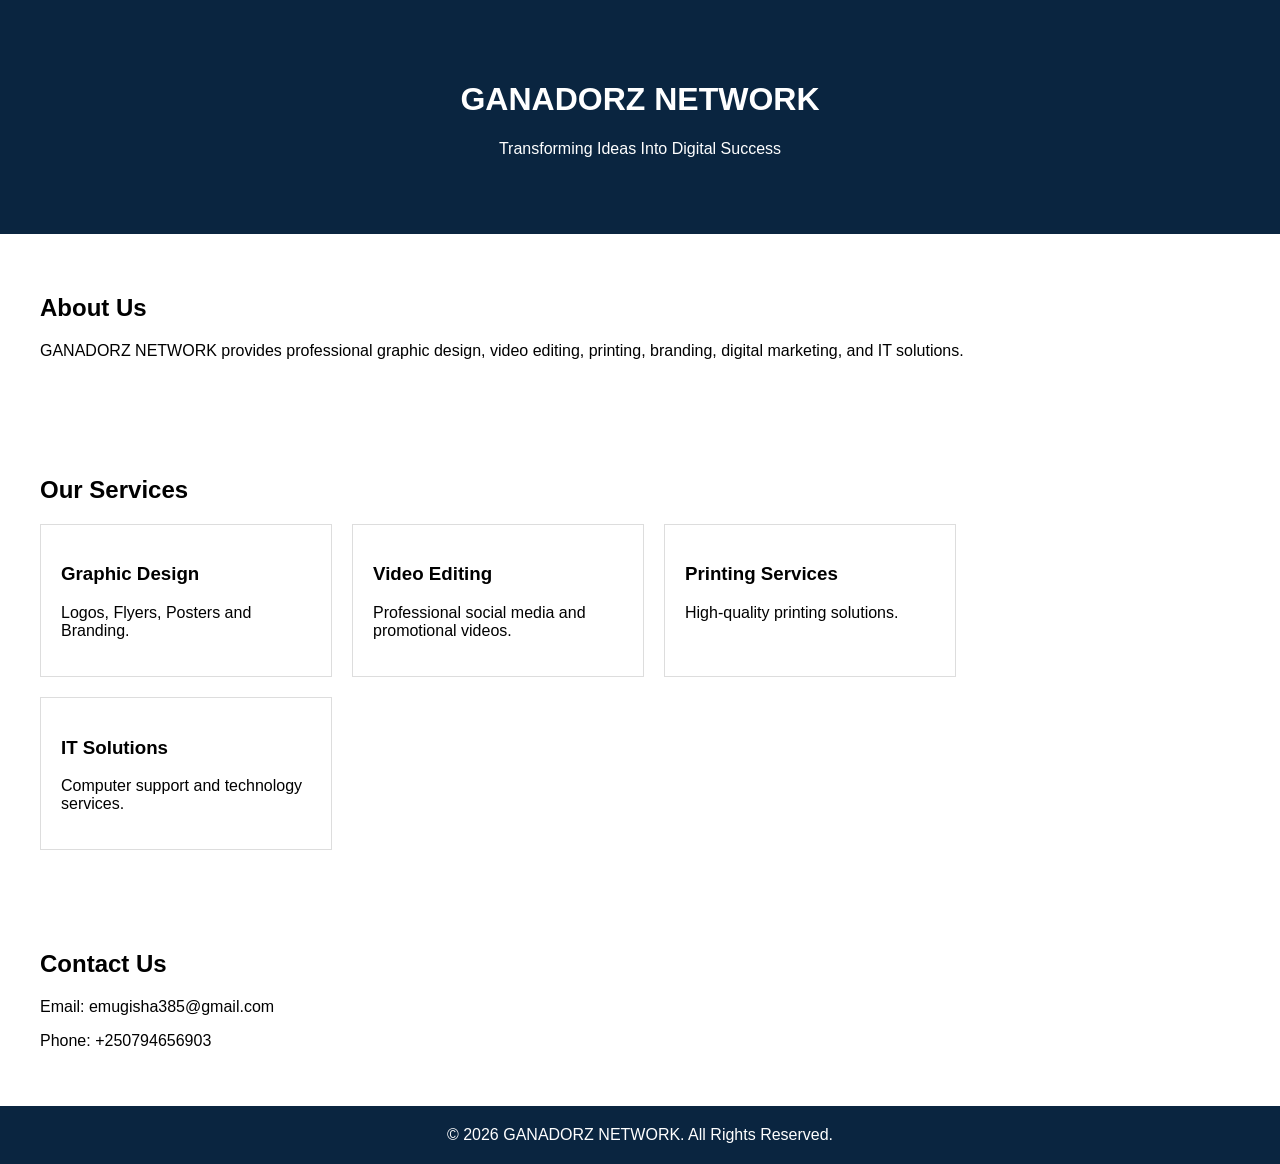
<file: Index.html>
<!DOCTYPE html>
<html>
<head>
    <title>GANADORZ NETWORK</title>
    <meta charset="UTF-8">
    <meta name="viewport" content="width=device-width, initial-scale=1.0">
    <style>
        body{
            font-family: Arial, sans-serif;
            margin:0;
            padding:0;
        }
        header{
            background:#0A2540;
            color:white;
            text-align:center;
            padding:60px;
        }
        section{
            padding:40px;
        }
        .services{
            display:flex;
            gap:20px;
            flex-wrap:wrap;
        }
        .card{
            border:1px solid #ddd;
            padding:20px;
            width:250px;
        }
        footer{
            background:#0A2540;
            color:white;
            text-align:center;
            padding:20px;
        }
    </style>
</head>
<body>

<header>
    <h1>GANADORZ NETWORK</h1>
    <p>Transforming Ideas Into Digital Success</p>
</header>

<section>
    <h2>About Us</h2>
    <p>GANADORZ NETWORK provides professional graphic design, video editing, printing, branding, digital marketing, and IT solutions.</p>
</section>

<section>
    <h2>Our Services</h2>

    <div class="services">
        <div class="card">
            <h3>Graphic Design</h3>
            <p>Logos, Flyers, Posters and Branding.</p>
        </div>

        <div class="card">
            <h3>Video Editing</h3>
            <p>Professional social media and promotional videos.</p>
        </div>

        <div class="card">
            <h3>Printing Services</h3>
            <p>High-quality printing solutions.</p>
        </div>

        <div class="card">
            <h3>IT Solutions</h3>
            <p>Computer support and technology services.</p>
        </div>
    </div>
</section>

<section>
    <h2>Contact Us</h2>
    <p>Email: emugisha385@gmail.com</p>
    <p>Phone: +250794656903</p>
</section>

<footer>
    © 2026 GANADORZ NETWORK. All Rights Reserved.
</footer>

</body>
</html>
</file>
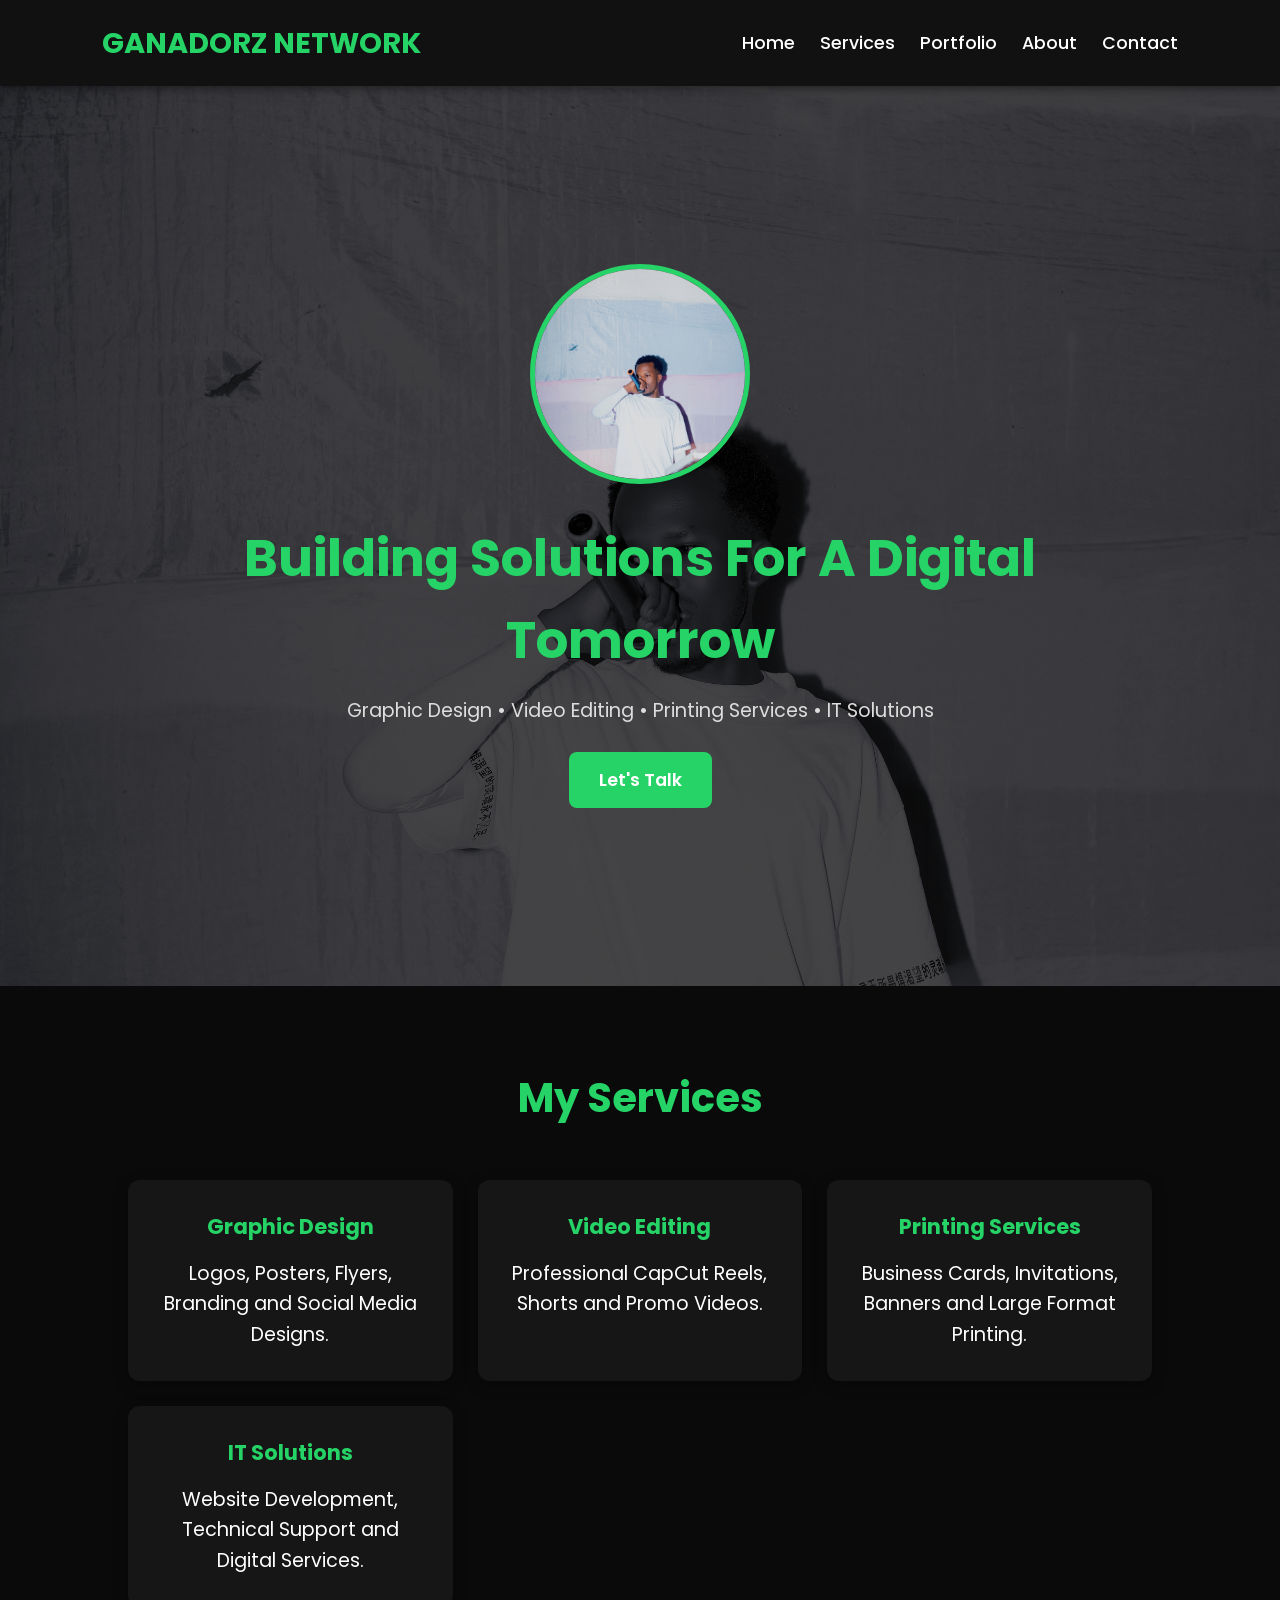
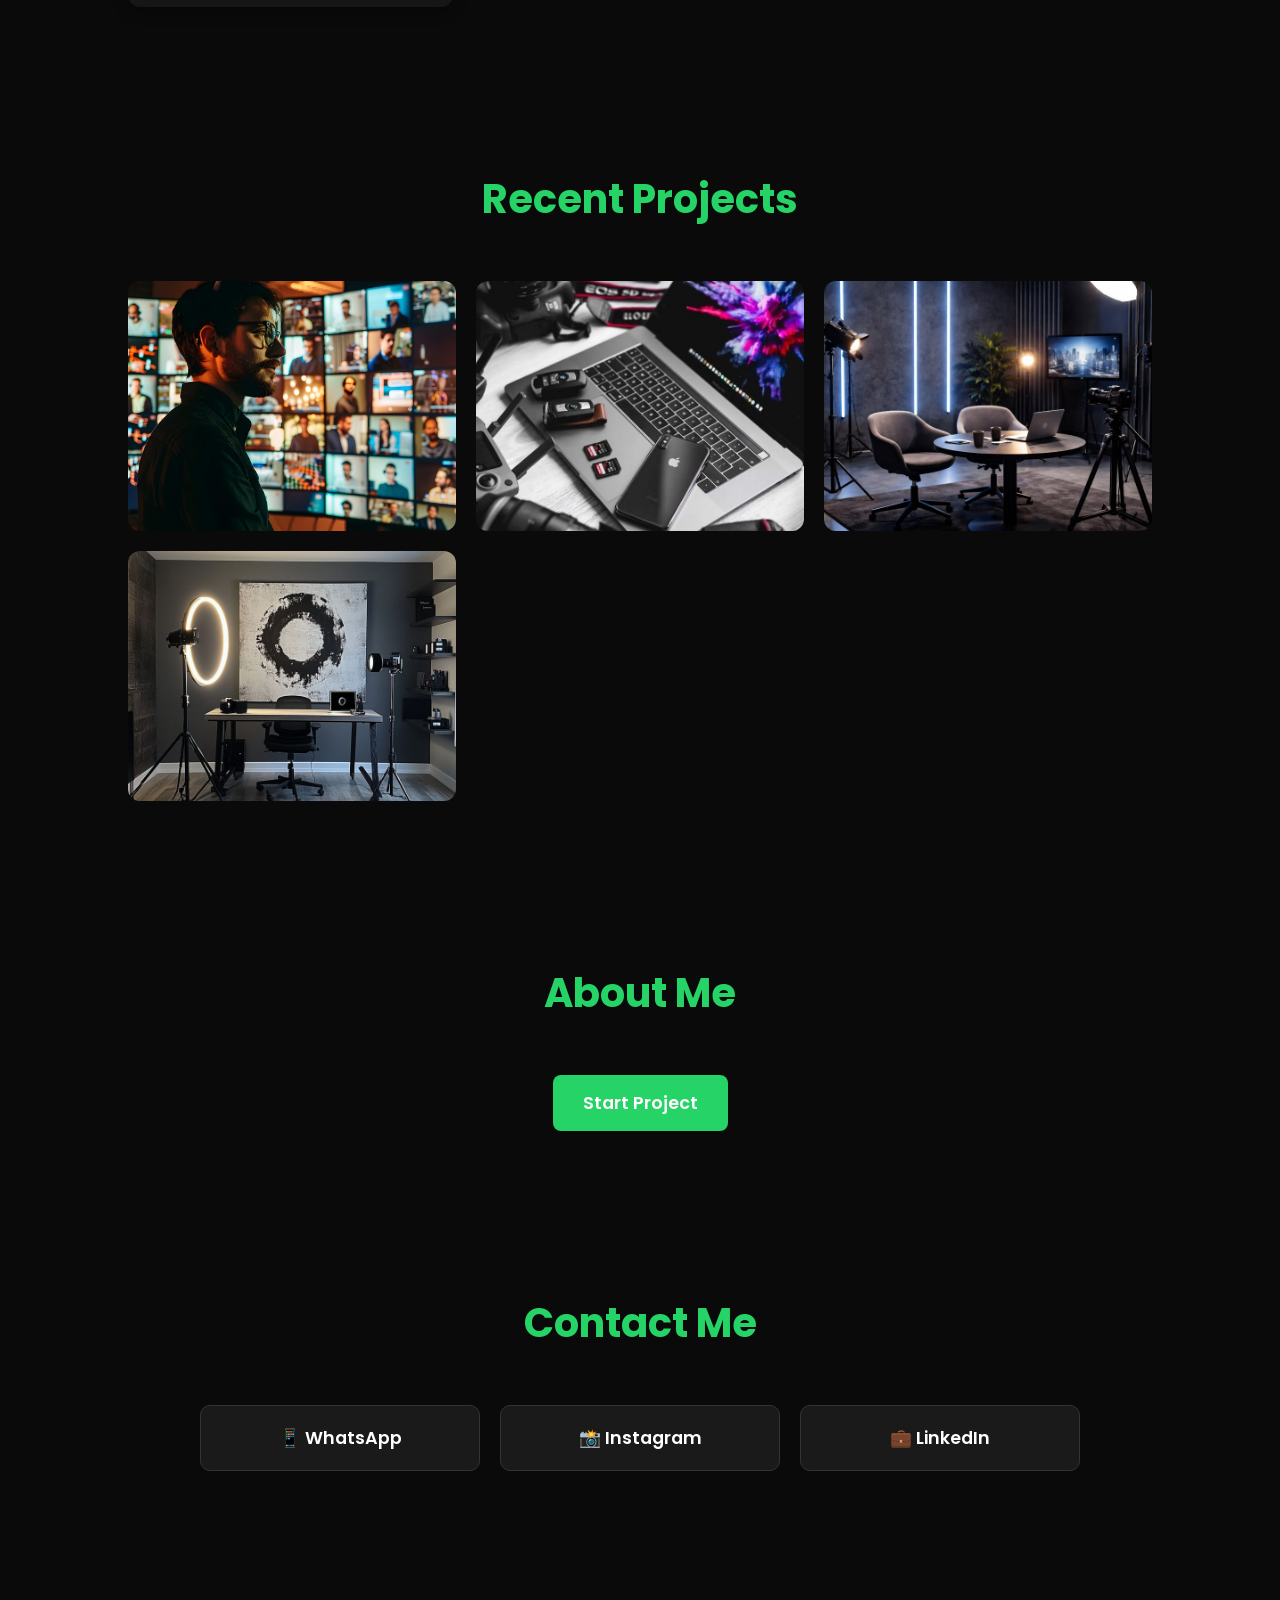
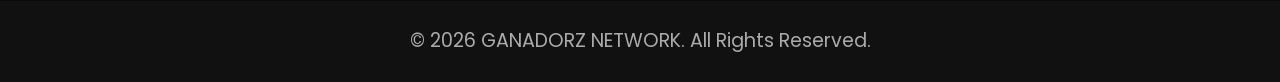
<file: INDEX.HTML>
<!DOCTYPE html>
<html lang="en">
<head>
<title>GANADORZ NETWORK</title>
<link rel="stylesheet" href="style.css">
</head>
<body>
<header>
    <link rel="preconnect" href="https://fonts.googleapis.com">
<link rel="preconnect" href="https://fonts.gstatic.com" crossorigin>
<link href="https://fonts.googleapis.com/css2?family=Poppins:wght@300;400;500;600;700&display=swap" rel="stylesheet">
    <nav>
        <h1>GANADORZ NETWORK</h1>
        <ul>
            <li><a href="#home">Home</a></li>
            <li><a href="#services">Services</a></li>
            <li><a href="#portfolio">Portfolio</a></li>
            <li><a href="#about">About</a></li>
            <li><a href="#contact">Contact</a></li>
        </ul>
    </nav> 
  </header>
<section id="home" class="hero">
    <div class="hero-content">
        <img src="images/tffh.jpg" alt="Coston Mugisha">
        <h2>Building Solutions For A Digital Tomorrow</h2>
        <p>Graphic Design • Video Editing • Printing Services • IT Solutions</p>
        <a href="#contact" class="btn">Let's Talk</a>
    </div>
</section>
<section id="services">
    <h2>My Services</h2>
 <div class="cards">
<div class="card">
            <h3>Graphic Design</h3>
            <p>Logos, Posters, Flyers, Branding and Social Media Designs.</p>
        </div>
 <div class="card">
            <h3>Video Editing</h3>
            <p>Professional CapCut Reels, Shorts and Promo Videos.</p>
        </div>
 <div class="card">
            <h3>Printing Services</h3>
            <p>Business Cards, Invitations, Banners and Large Format Printing.</p>
        </div>
<div class="card">
            <h3>IT Solutions</h3>
            <p>Website Development, Technical Support and Digital Services.</p>
        </div>    </div>
</section>
<section id="portfolio">
    <h2>Recent Projects</h2>
<div class="gallery">
        <img src="images/dd.jpg" alt="">
        <img src="images/gear.jpg" alt="">
        <img src="images/tgt.jpg" alt="">
        <img src="images/gcf.jpg" alt="">
    </div>
</section>
<section id="about">
    <h2>About Me</h2>
 <a href="https://wa.me/250794656903?text=Hello%20Mugisha,%20I%20want%20to%20start%20a%20project%20with%20GANADORZ%20NETWORK" class="btn">Start Project</a>
    </section>
<section id="contact">
    <h2>Contact Me</h2>
<div class="social-links">
<a class="contact-btn"
href="https://wa.me/250794656903"
target="_blank">
📱 WhatsApp
</a>
<a class="contact-btn"
href="https://instagram.com/coston.mugisha"
target="_blank">
📸 Instagram
</a>
<a class="contact-btn"
href="https://www.linkedin.com/in/mugisha-coston-b04184339/"
target="_blank">
💼 LinkedIn
</a>
</section>
<footer>
    <p>© 2026 GANADORZ NETWORK. All Rights Reserved.</p>
</footer>

</body>
</html>
</file>
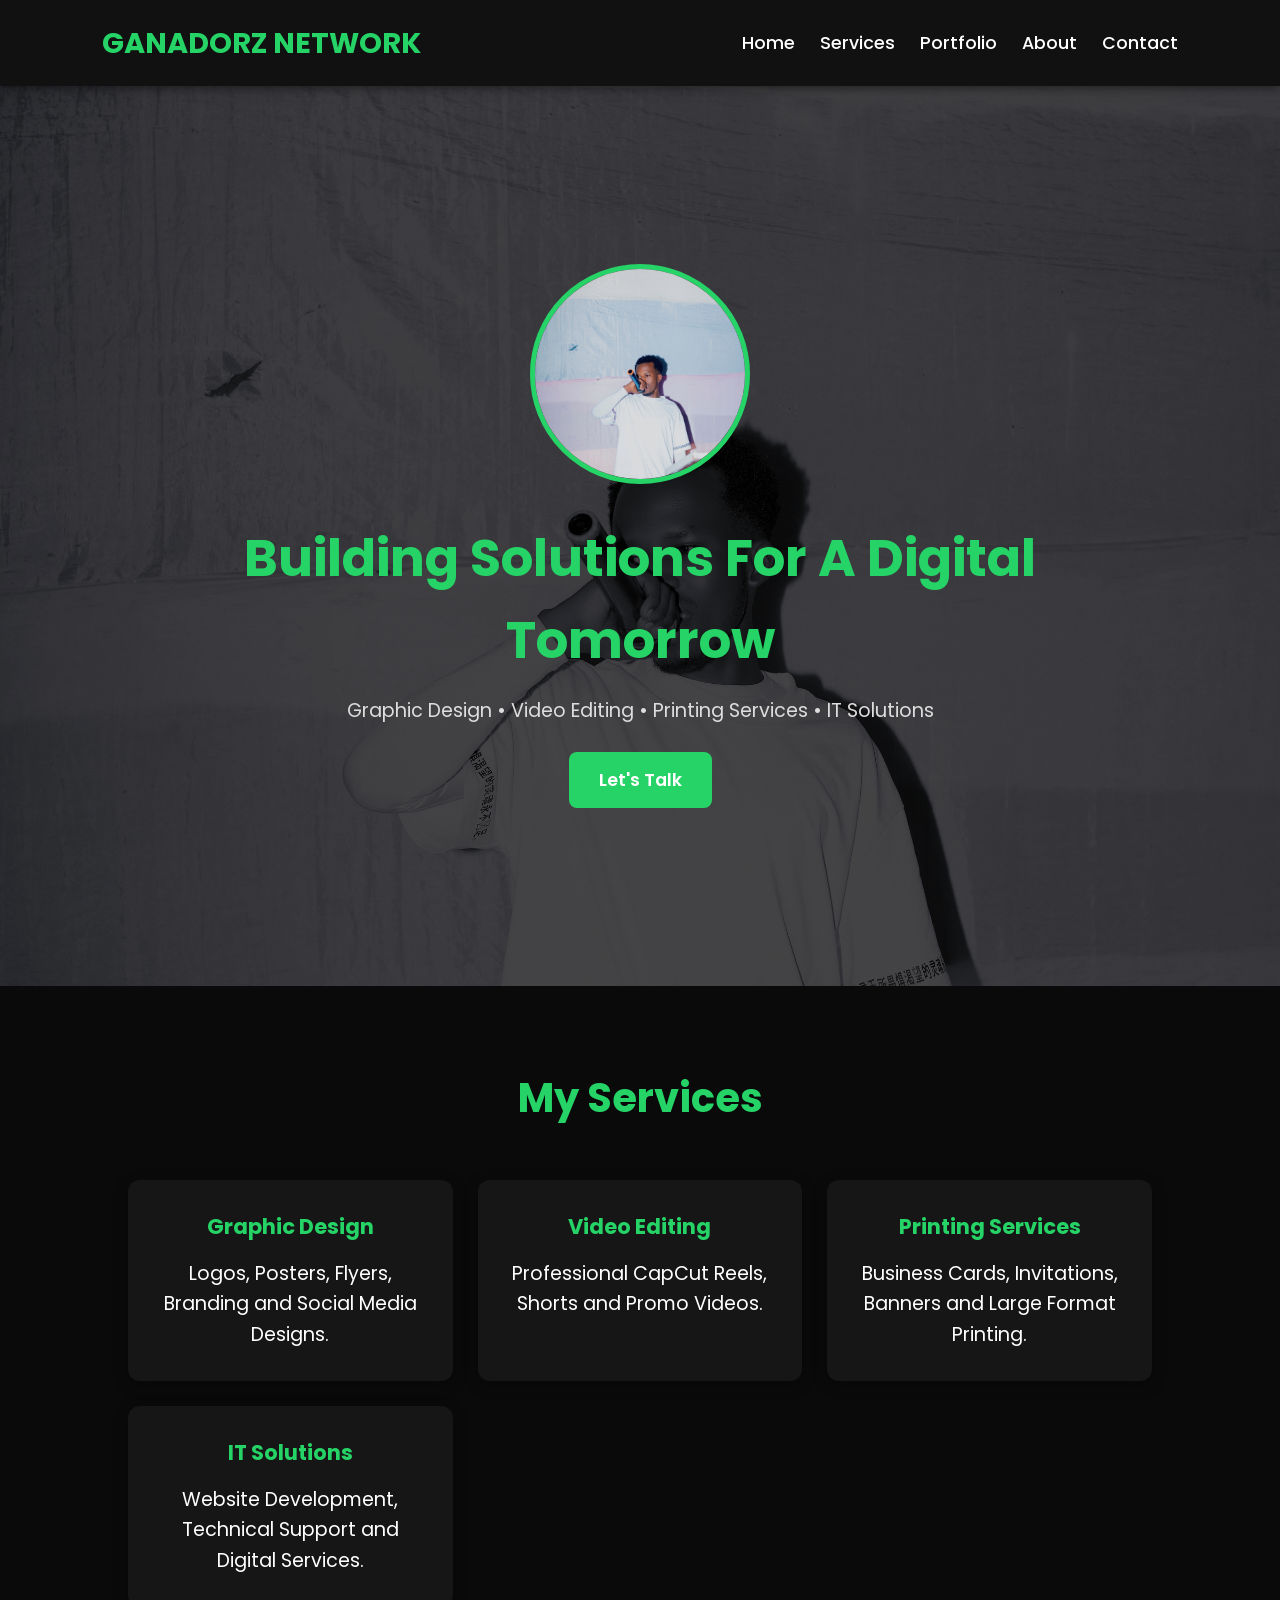
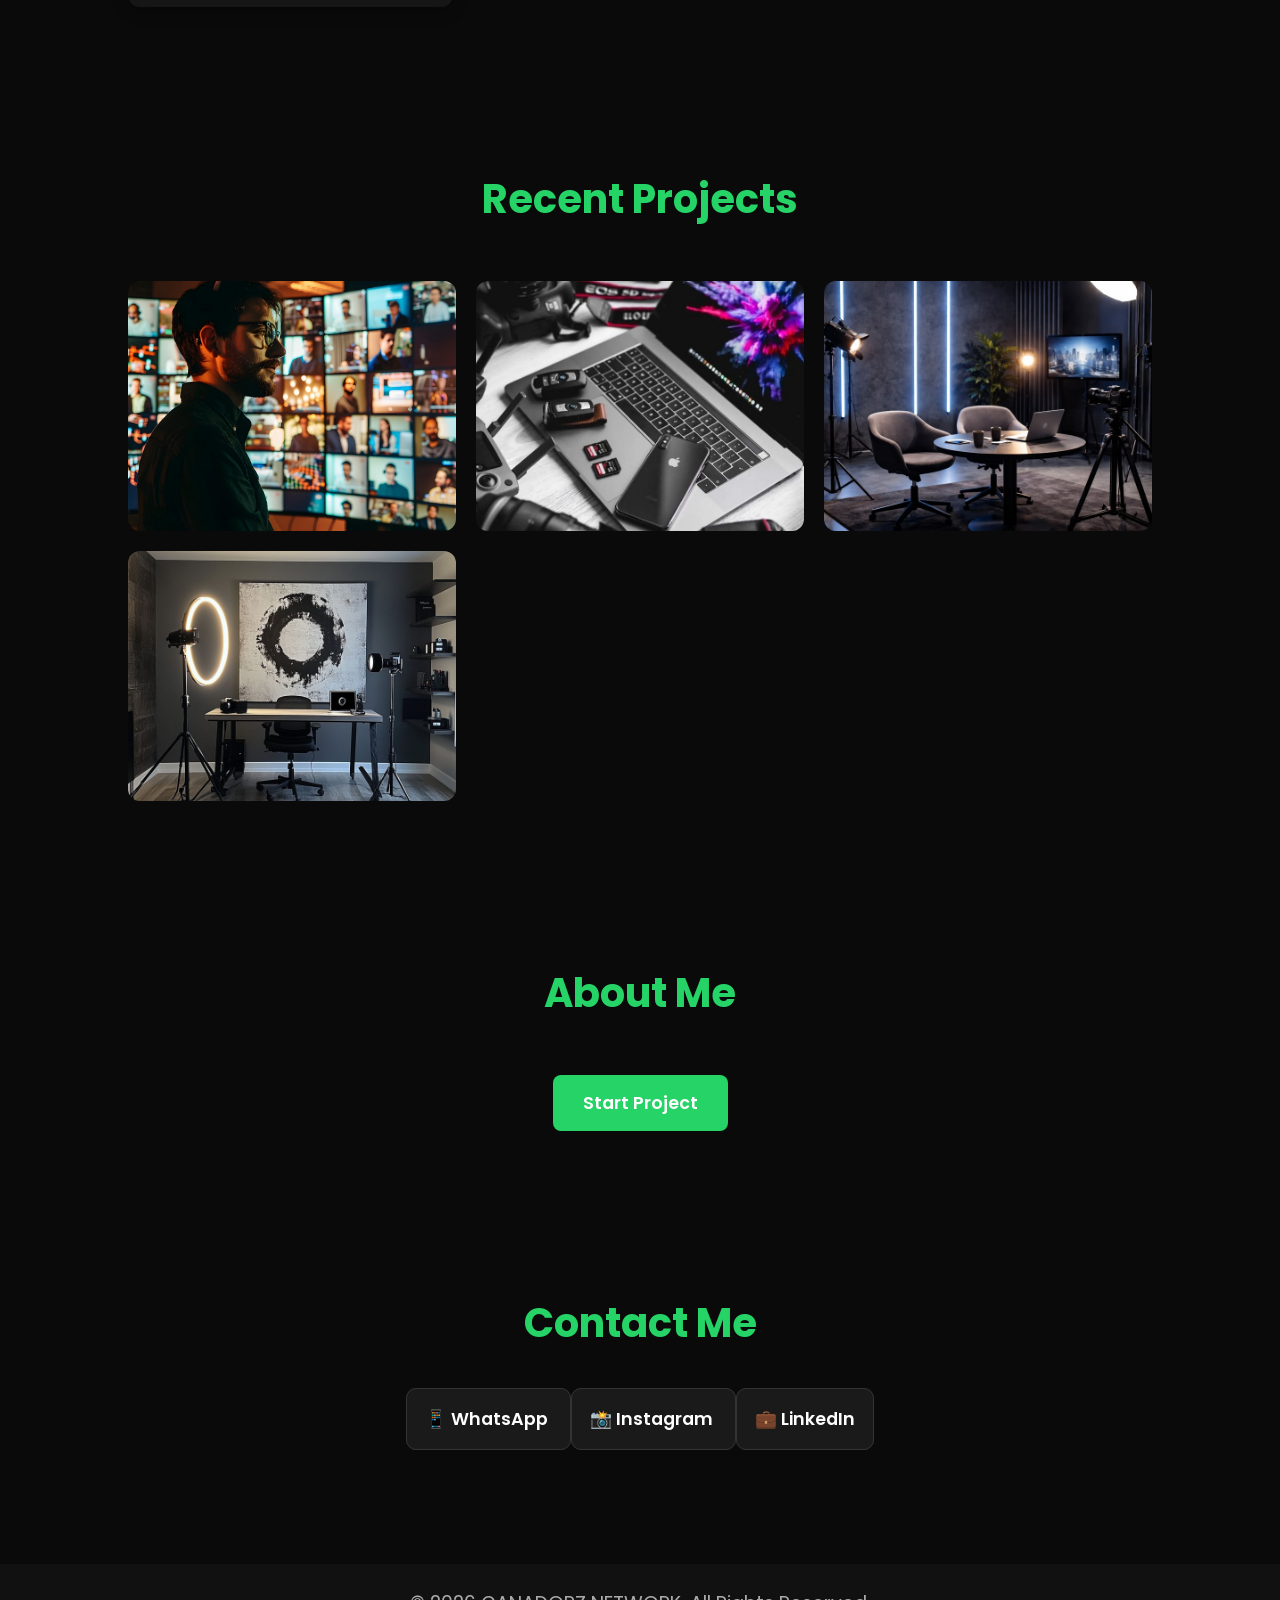
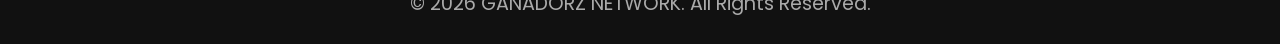
<file: index.html>
<!DOCTYPE html>
<html lang="en">
<head>
<title>GANADORZ NETWORK</title>
<link rel="stylesheet" href="style.css">
</head>
<body>
<header>
    <link rel="preconnect" href="https://fonts.googleapis.com">
<link rel="preconnect" href="https://fonts.gstatic.com" crossorigin>
<link href="https://fonts.googleapis.com/css2?family=Poppins:wght@300;400;500;600;700&display=swap" rel="stylesheet">
    <nav>
        <h1>GANADORZ NETWORK</h1>
        <ul>
            <li><a href="#home">Home</a></li>
            <li><a href="#services">Services</a></li>
            <li><a href="#portfolio">Portfolio</a></li>
            <li><a href="#about">About</a></li>
            <li><a href="#contact">Contact</a></li>
        </ul>
    </nav> 
  </header>
<section id="home" class="hero">
    <div class="hero-content">
        <img src="images/tffh.jpg" alt="Coston Mugisha">
        <h2>Building Solutions For A Digital Tomorrow</h2>
        <p>Graphic Design • Video Editing • Printing Services • IT Solutions</p>
        <a href="#contact" class="btn">Let's Talk</a>
    </div>
</section>
<section id="services">
    <h2>My Services</h2>
 <div class="cards">
<div class="card">
            <h3>Graphic Design</h3>
            <p>Logos, Posters, Flyers, Branding and Social Media Designs.</p>
        </div>
 <div class="card">
            <h3>Video Editing</h3>
            <p>Professional CapCut Reels, Shorts and Promo Videos.</p>
        </div>
 <div class="card">
            <h3>Printing Services</h3>
            <p>Business Cards, Invitations, Banners and Large Format Printing.</p>
        </div>
<div class="card">
            <h3>IT Solutions</h3>
            <p>Website Development, Technical Support and Digital Services.</p>
        </div>    </div>
</section>
<section id="portfolio">
    <h2>Recent Projects</h2>
<div class="gallery">
        <img src="images/dd.jpg" alt="">
        <img src="images/gear.jpg" alt="">
        <img src="images/tgt.jpg" alt="">
        <img src="images/gcf.jpg" alt="">
    </div>
</section>
<section id="about">
    <h2>About Me</h2>
 <a href="https://wa.me/250794656903?text=Hello%20Mugisha,%20I%20want%20to%20start%20a%20project%20with%20GANADORZ%20NETWORK" class="btn">Start Project</a>
    </section>
<section id="contact">
    <h2>Contact Me</h2>
<div class="social-links">
    </div>
<a class="contact-btn"
href="https://wa.me/250794656903"
target="_blank">
📱 WhatsApp
</a>
<a class="contact-btn"
href="https://instagram.com/coston.mugisha"
target="_blank">
📸 Instagram
</a>
<a class="contact-btn"
href="https://www.linkedin.com/in/mugisha-coston-b04184339/"
target="_blank">
💼 LinkedIn
</a>
</section>
<footer>
    <p>© 2026 GANADORZ NETWORK. All Rights Reserved.</p>
</footer>
<title>GANADORZ NETWORK | Graphic Design, Video Editing & IT Solutions</title>

<meta name="description" content="GANADORZ NETWORK provides Graphic Design, Video Editing, Printing Services, Web Development and IT Solutions in Rwanda.">

<meta name="keywords" content="GANADORZ NETWORK, Graphic Design Rwanda, Video Editing Rwanda, Web Design Rwanda, Printing Services Rwanda">

<meta name="author" content="Coston Mugisha">
<link rel="icon" type="image/x-icon" href="favicon.ico">

<link rel="icon" type="image/png" sizes="32x32" href="favicon1.png">

<link rel="icon" type="image/png" sizes="16x16" href="favicon1.png">

<link rel="apple-touch-icon" href="apple-touch-icon.png">
<title>GANADORZ NETWORK | Graphic Design, Video Editing & IT Solutions</title>

<meta name="description"
content="GANADORZ NETWORK provides professional Graphic Design, Video Editing, Printing Services, Web Development and IT Solutions in Rwanda.">

<meta name="keywords"
content="GANADORZ NETWORK, Graphic Design Rwanda, Video Editing Rwanda, Printing Services Rwanda, IT Solutions Rwanda">

<meta name="author" content="Coston Mugisha">
<meta property="og:title"
content="GANADORZ NETWORK">
<meta property="og:title" content="GANADORZ NETWORK">
<meta property="og:description" content="Graphic Design, Video Editing, Printing Services and IT Solutions">
<meta property="og:image" content="https://ganadorznetwork.github.io/ganadorznetwork/images/logo.png">
<meta property="og:url" content="https://ganadorznetwork.github.io/ganadorznetwork/">
</body>
</html>
</file>
<file: style.css>
.container {
    width: 90%;
    max-width: 1400px;
    margin: auto;
}
body {
    font-family: 'Poppins', sans-serif;
    font-size: 18px;
    line-height: 1.8;
}
h1 {
    font-size: 3rem;
}
h2 {
    font-size: 2.2rem;
}
p {
    font-size: 1.2rem;
}
nav a {
    font-size: 1.1rem;
    font-weight: 600;
}
button,
.btn {
    font-size: 1.1rem;
    padding: 12px 24px;
}
*{
    margin:0;
    padding:0;
    box-sizing:border-box;
}
html{
    scroll-behavior:smooth;
}
body{
    font-family:'Poppins', sans-serif;
    background:#0a0a0a;
    color:#ffffff;
    line-height:1.6;
}
header{
    background:#111;
    padding:20px 8%;
    position:sticky;
    top:0;
    z-index:1000;
    box-shadow:0 2px 10px rgba(0,0,0,0.5);
}
nav{
    display:flex;
    justify-content:space-between;
    align-items:center;
}

nav h1{
    color:#25D366;
    font-size:1.8rem;
}

nav ul{
    display:flex;
    list-style:none;
    gap:25px;
}

nav a{
    color:white;
    text-decoration:none;
    font-weight:500;
    transition:0.3s;
}

nav a:hover{
    color:#25D366;
}
.hero{
    min-height:100vh;
    display:flex;
    justify-content:center;
    align-items:center;
    text-align:center;
    padding:20px;
    background:
    linear-gradient(rgba(0,0,0,0.7),
    rgba(0,0,0,0.7)),
    url("images/vb.jpg");
    background-size:cover;
    background-position:center;
}

.hero-content{
    max-width:800px;
}

.hero img{
    width:220px;
    height:220px;
    border-radius:50%;
    object-fit:cover;
    border:5px solid #25D366;
    margin-bottom:25px;
}

.hero h2{
    font-size:3.2rem;
    margin-bottom:15px;
}

.hero p{
    font-size:1.2rem;
    color:#dddddd;
    margin-bottom:25px;
}
.btn{
    display:inline-block;
    padding:14px 30px;
    background:#25D366;
    color:white;
    text-decoration:none;
    border-radius:8px;
    font-weight:600;
    transition:0.3s;
}

.btn:hover{
    background:#128C7E;
    transform:translateY(-3px);
}
section{
    padding:80px 10%;
}

section h2{
    text-align:center;
    margin-bottom:50px;
    font-size:2.5rem;
    color:#25D366;
}
.cards{
    display:grid;
    grid-template-columns:repeat(auto-fit,minmax(250px,1fr));
    gap:25px;
}

.card{
    background:#161616;
    padding:30px;
    border-radius:12px;
    text-align:center;
    transition:0.3s;
    box-shadow:0 4px 15px rgba(0,0,0,0.3);
}

.card:hover{
    transform:translateY(-10px);
}

.card h3{
    margin-bottom:15px;
    color:#25D366;
}
.gallery{
    display:grid;
    grid-template-columns:repeat(auto-fit,minmax(250px,1fr));
    gap:20px;
}

.gallery img{
    width:100%;
    height:250px;
    object-fit:cover;
    border-radius:12px;
    transition:0.4s;
}

.gallery img:hover{
    transform:scale(1.05);
}
#about{
    text-align:center;
}

#about p{
    max-width:800px;
    margin:auto;
    font-size:1.1rem;
    color:#dddddd;
}

#contact{
    text-align:center;
}

.social-links{
    display:flex;
    flex-wrap:wrap;
    justify-content:center;
    gap:20px;
}

.contact-btn{
    width:280px;
    padding:18px;
    background:#1a1a1a;
    color:white;
    text-decoration:none;
    border-radius:10px;
    font-size:1.1rem;
    font-weight:600;
    transition:0.3s;
    border:1px solid #333;
}

.contact-btn:hover{
    background:#25D366;
    transform:translateY(-5px);
}

footer{
    background:#111;
    text-align:center;
    padding:25px;
    margin-top:50px;
}

footer p{
    color:#aaaaaa;
}

a:focus{
    outline:3px solid #25D366;
    outline-offset:3px;
}
@media(max-width:768px){

    nav{
        flex-direction:column;
        gap:15px;
    }

    nav ul{
        flex-wrap:wrap;
        justify-content:center;
        gap:15px;
    }

    .hero h2{
        font-size:2rem;
    }

    .hero img{
        width:160px;
        height:160px;
    }

    section{
        padding:60px 5%;
    }

    .contact-btn{
        width:100%;
    }
}
</file>
